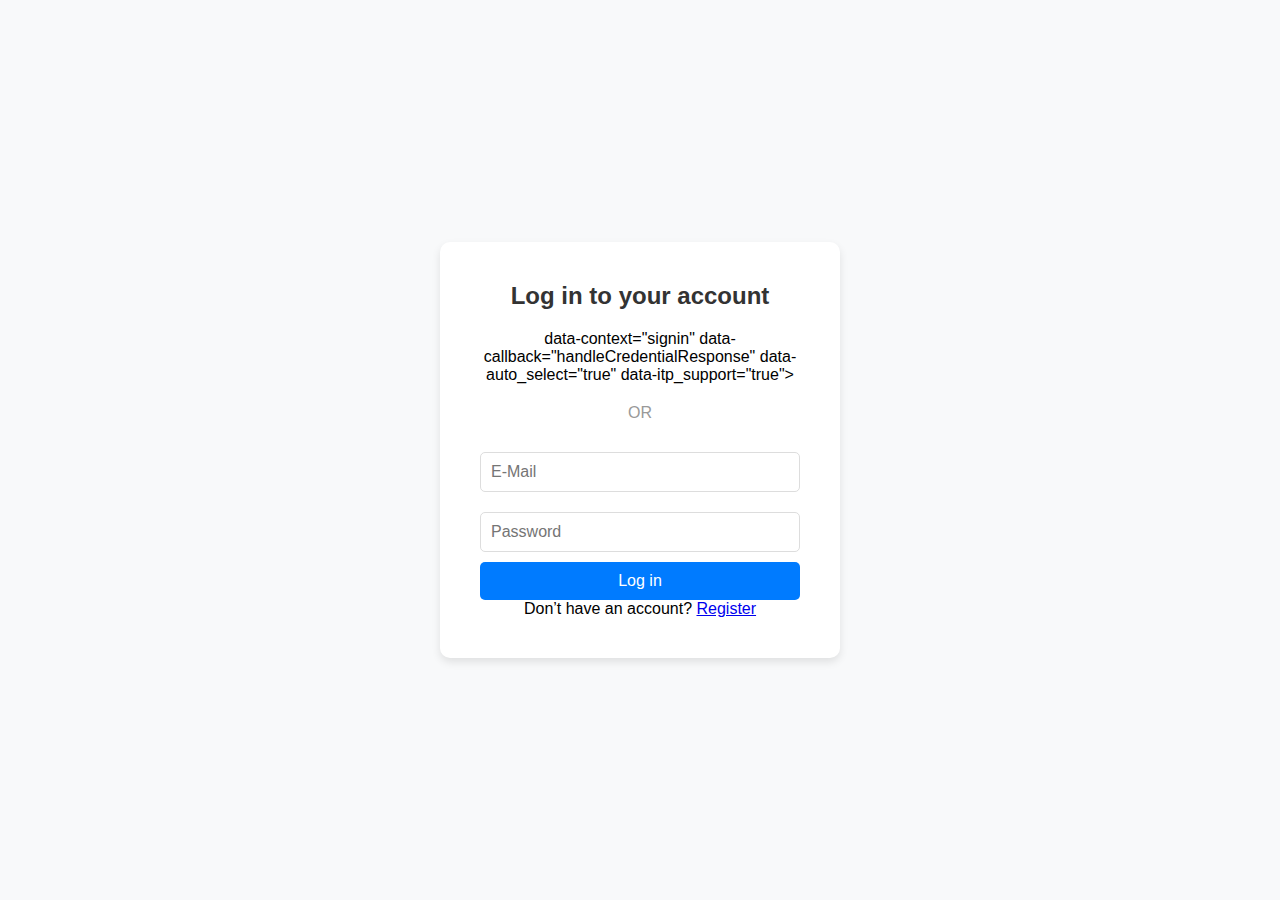
<file: loginsystem.html>
<!DOCTYPE html>
<html lang="en">
<head>
    <meta charset="UTF-8">
    <meta name="viewport" content="width=device-width, initial-scale=1.0">
    <title>Google Login Integration</title>
    <style>
        /* General Reset */
        * {
            margin: 0;
            padding: 0;
            box-sizing: border-box;
        }

        body {
            font-family: Arial, sans-serif;
            display: flex;
            justify-content: center;
            align-items: center;
            min-height: 100vh;
            background-color: #f8f9fa;
        }

        .login-container {
            background: #fff;
            padding: 40px;
            border-radius: 10px;
            box-shadow: 0 4px 8px rgba(0, 0, 0, 0.1);
            width: 400px;
            text-align: center;
        }

        .login-container h2 {
            margin-bottom: 20px;
            color: #333;
            font-size: 24px;
        }

        /* Google Login Button */
        .g-signin2 {
            margin: 20px 0;
            display: inline-block;
        }

        form input[type="text"],
        form input[type="password"] {
            width: 100%;
            padding: 10px;
            margin: 10px 0;
            border: 1px solid #ddd;
            border-radius: 5px;
            font-size: 16px;
        }

        form button {
            width: 100%;
            padding: 10px;
            background: #007bff;
            color: #fff;
            border: none;
            border-radius: 5px;
            font-size: 16px;
            cursor: pointer;
        }

        form button:hover {
            background: #0056b3;
        }
    </style>
    <!-- Include Google's Sign-In API -->
    <script src="https://accounts.google.com/gsi/client" async defer></script>
</head>
<body>
    <div class="login-container">
        <h2>Log in to your account</h2>

        <!-- Google Sign-In Button -->
        <div id="g_id_onload"
            data-client_id="YOUR_GOOGLE_CLIENT_ID" <!-- Replace this with your actual client ID -->
            data-context="signin"
            data-callback="handleCredentialResponse"
            data-auto_select="true"
            data-itp_support="true">
        </div>
        <div class="g_id_signin" data-type="standard"></div>

        <!-- OR Separator -->
        <div style="margin: 20px 0; color: #999;">OR</div>

        <!-- Login Form -->
        <form id="loginForm">
            <input type="text" id="email" placeholder="E-Mail" required>
            <input type="password" id="password" placeholder="Password" required>
            <button type="button" id="loginButton">Log in</button>
        </form>

        <p class="register-link">
            Don’t have an account? <a href="register.html">Register</a>
        </p>
    </div>

    <script>
        // Google Login Callback
        function handleCredentialResponse(response) {
            const userObject = parseJwt(response.credential);

            const email = userObject.email;

            // Check if the user is already registered
            const registeredEmail = localStorage.getItem("registeredEmail");
            const registeredPassword = localStorage.getItem("registeredPassword");

            if (email === registeredEmail) {
                alert("Login Successful with Google!");
                window.location.href = "index.html"; // Redirect to index.html
            } else {
                alert("This email is not registered. Please sign up first.");
            }
        }

        // Function to parse JWT token from Google response
        function parseJwt(token) {
            const base64Url = token.split('.')[1];
            const base64 = base64Url.replace(/-/g, '+').replace(/_/g, '/');
            const jsonPayload = decodeURIComponent(
                atob(base64)
                    .split('')
                    .map(function (c) {
                        return '%' + ('00' + c.charCodeAt(0).toString(16)).slice(-2);
                    })
                    .join('')
            );
            return JSON.parse(jsonPayload);
        }

        // Regular Login Button
        document.getElementById("loginButton").addEventListener("click", function () {
            const email = document.getElementById("email").value;
            const password = document.getElementById("password").value;

            const registeredEmail = localStorage.getItem("registeredEmail");
            const registeredPassword = localStorage.getItem("registeredPassword");

            if (email === registeredEmail && password === registeredPassword) {
                alert("Login Successful!");
                window.location.href = "index.html";
            } else {
                alert("Invalid email or password. Please try again.");
            }
        });
    </script>
</body>
</html>
</file>
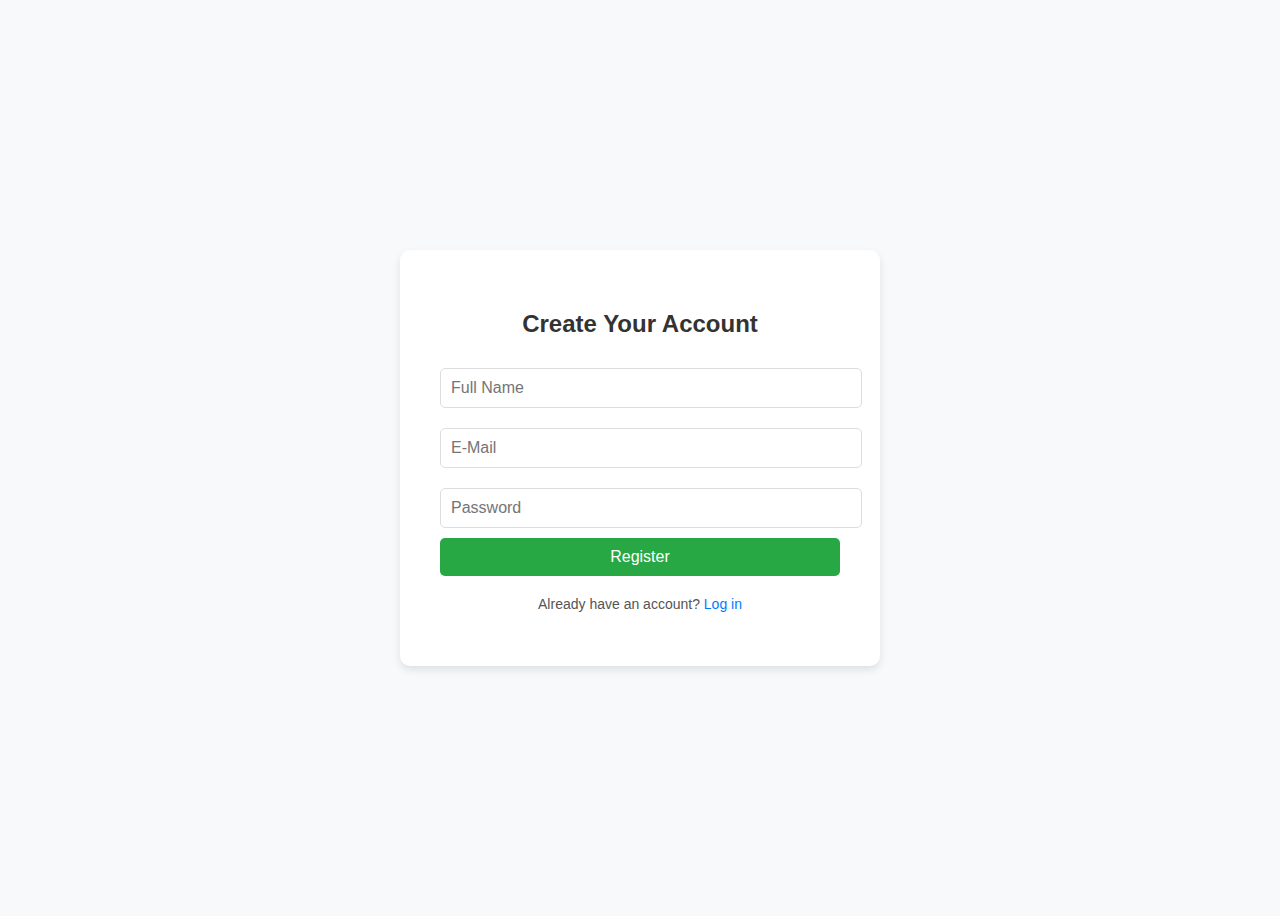
<file: register.html>
<!DOCTYPE html>
<html lang="en">
<head>
    <meta charset="UTF-8">
    <meta name="viewport" content="width=device-width, initial-scale=1.0">
    <title>Register</title>
    <style>
        body {
            font-family: Arial, sans-serif;
            display: flex;
            justify-content: center;
            align-items: center;
            min-height: 100vh;
            background-color: #f8f9fa;
        }

        .register-container {
            background: #fff;
            padding: 40px;
            border-radius: 10px;
            box-shadow: 0 4px 8px rgba(0, 0, 0, 0.1);
            width: 400px;
            text-align: center;
        }

        .register-container h2 {
            margin-bottom: 20px;
            color: #333;
            font-size: 24px;
        }

        form input[type="text"],
        form input[type="email"],
        form input[type="password"] {
            width: 100%;
            padding: 10px;
            margin: 10px 0;
            border: 1px solid #ddd;
            border-radius: 5px;
            font-size: 16px;
        }

        form button {
            width: 100%;
            padding: 10px;
            background: #28a745;
            color: #fff;
            border: none;
            border-radius: 5px;
            font-size: 16px;
            cursor: pointer;
        }

        form button:hover {
            background: #218838;
        }

        .login-link {
            margin-top: 20px;
            font-size: 14px;
            color: #555;
        }

        .login-link a {
            color: #007bff;
            text-decoration: none;
        }

        .login-link a:hover {
            text-decoration: underline;
        }
    </style>
</head>
<body>
    <div class="register-container">
        <h2>Create Your Account</h2>
        <form id="registerForm">
            <input type="text" id="name" placeholder="Full Name" required>
            <input type="email" id="email" placeholder="E-Mail" required>
            <input type="password" id="password" placeholder="Password" required>
            <button type="button" id="registerButton">Register</button>
        </form>

        <p class="login-link">
            Already have an account? <a href="loginsystem.html">Log in</a>
        </p>
    </div>

    <script>
        // Register button functionality
        document.getElementById("registerButton").addEventListener("click", function() {
            const name = document.getElementById("name").value;
            const email = document.getElementById("email").value;
            const password = document.getElementById("password").value;

            if (name && email && password) {
                // Save user details in localStorage
                const user = { name, email, password };
                localStorage.setItem("registeredUser", JSON.stringify(user));

                // Show success message and redirect to login
                alert("Account created successfully! Please log in.");
                window.location.href = "loginsystem.html";
            } else {
                alert("Please fill in all fields.");
            }
        });
    </script>
</body>
</html>
</file>
